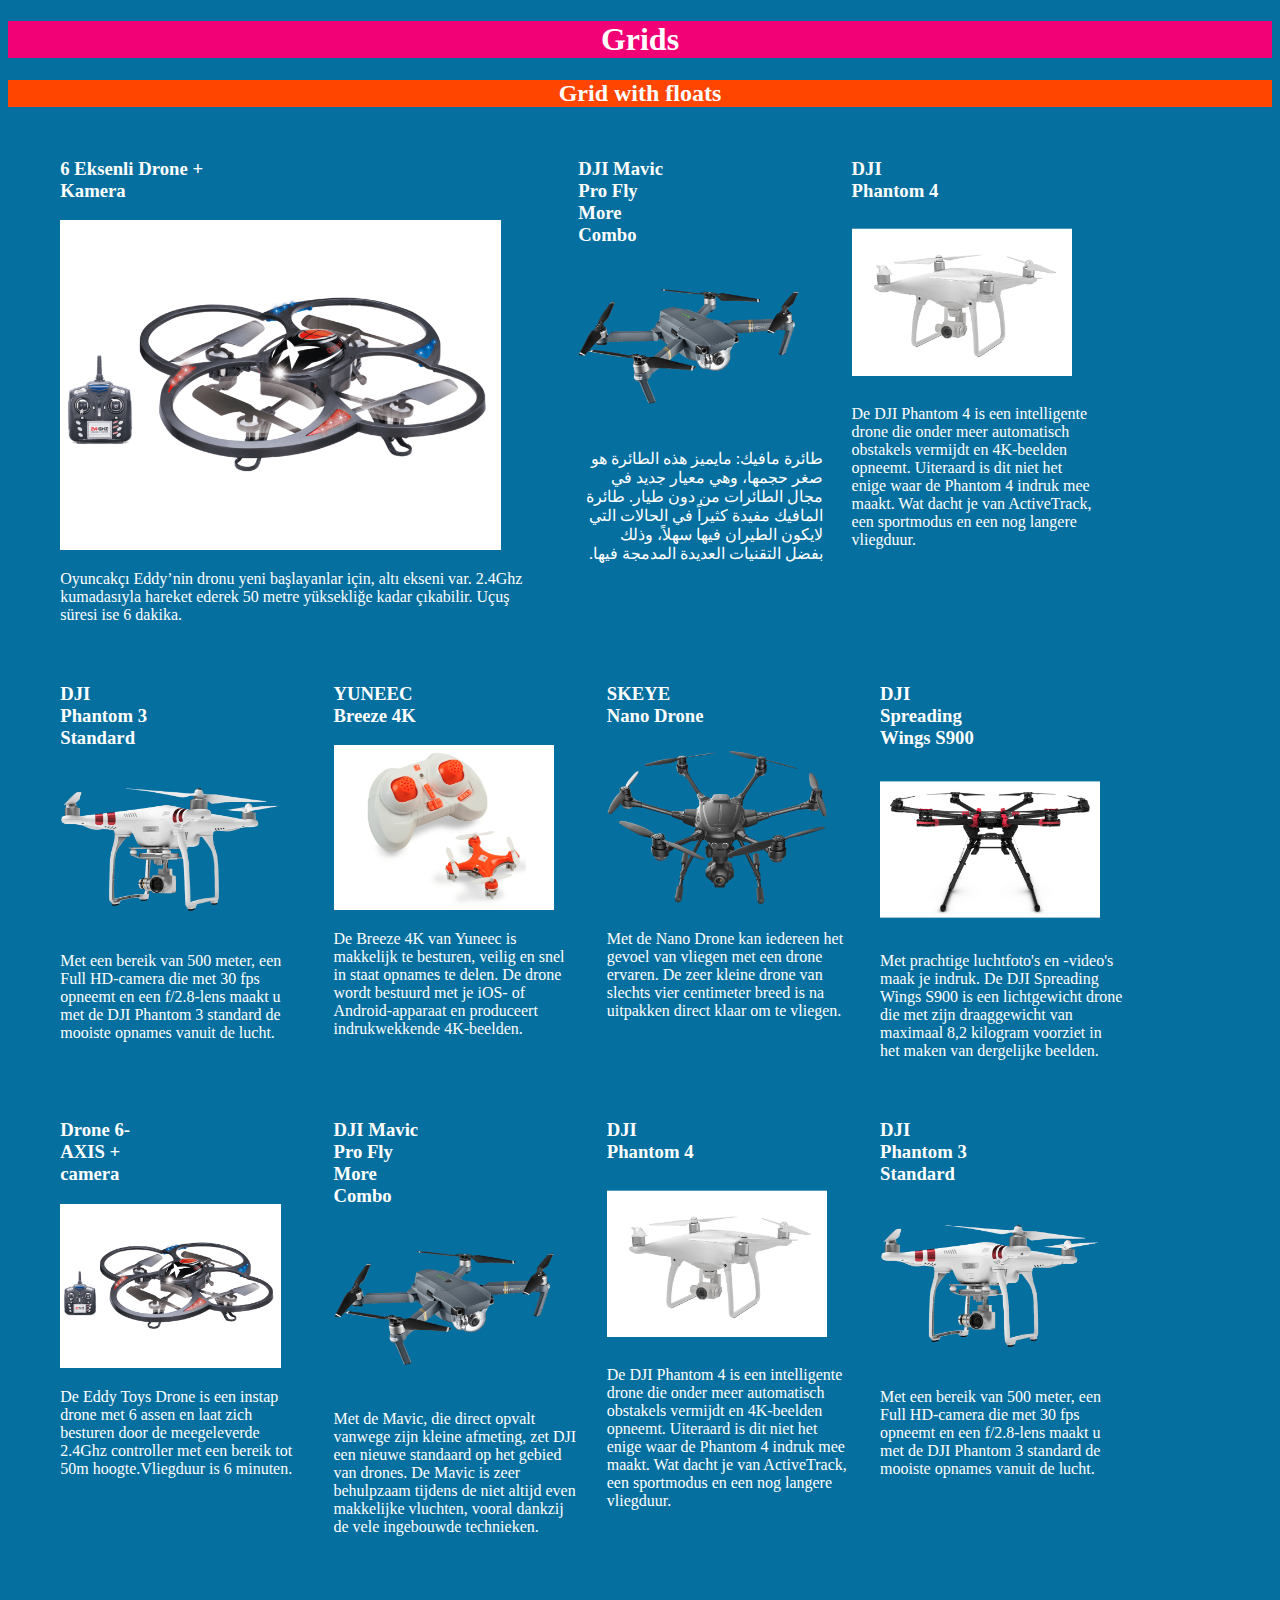
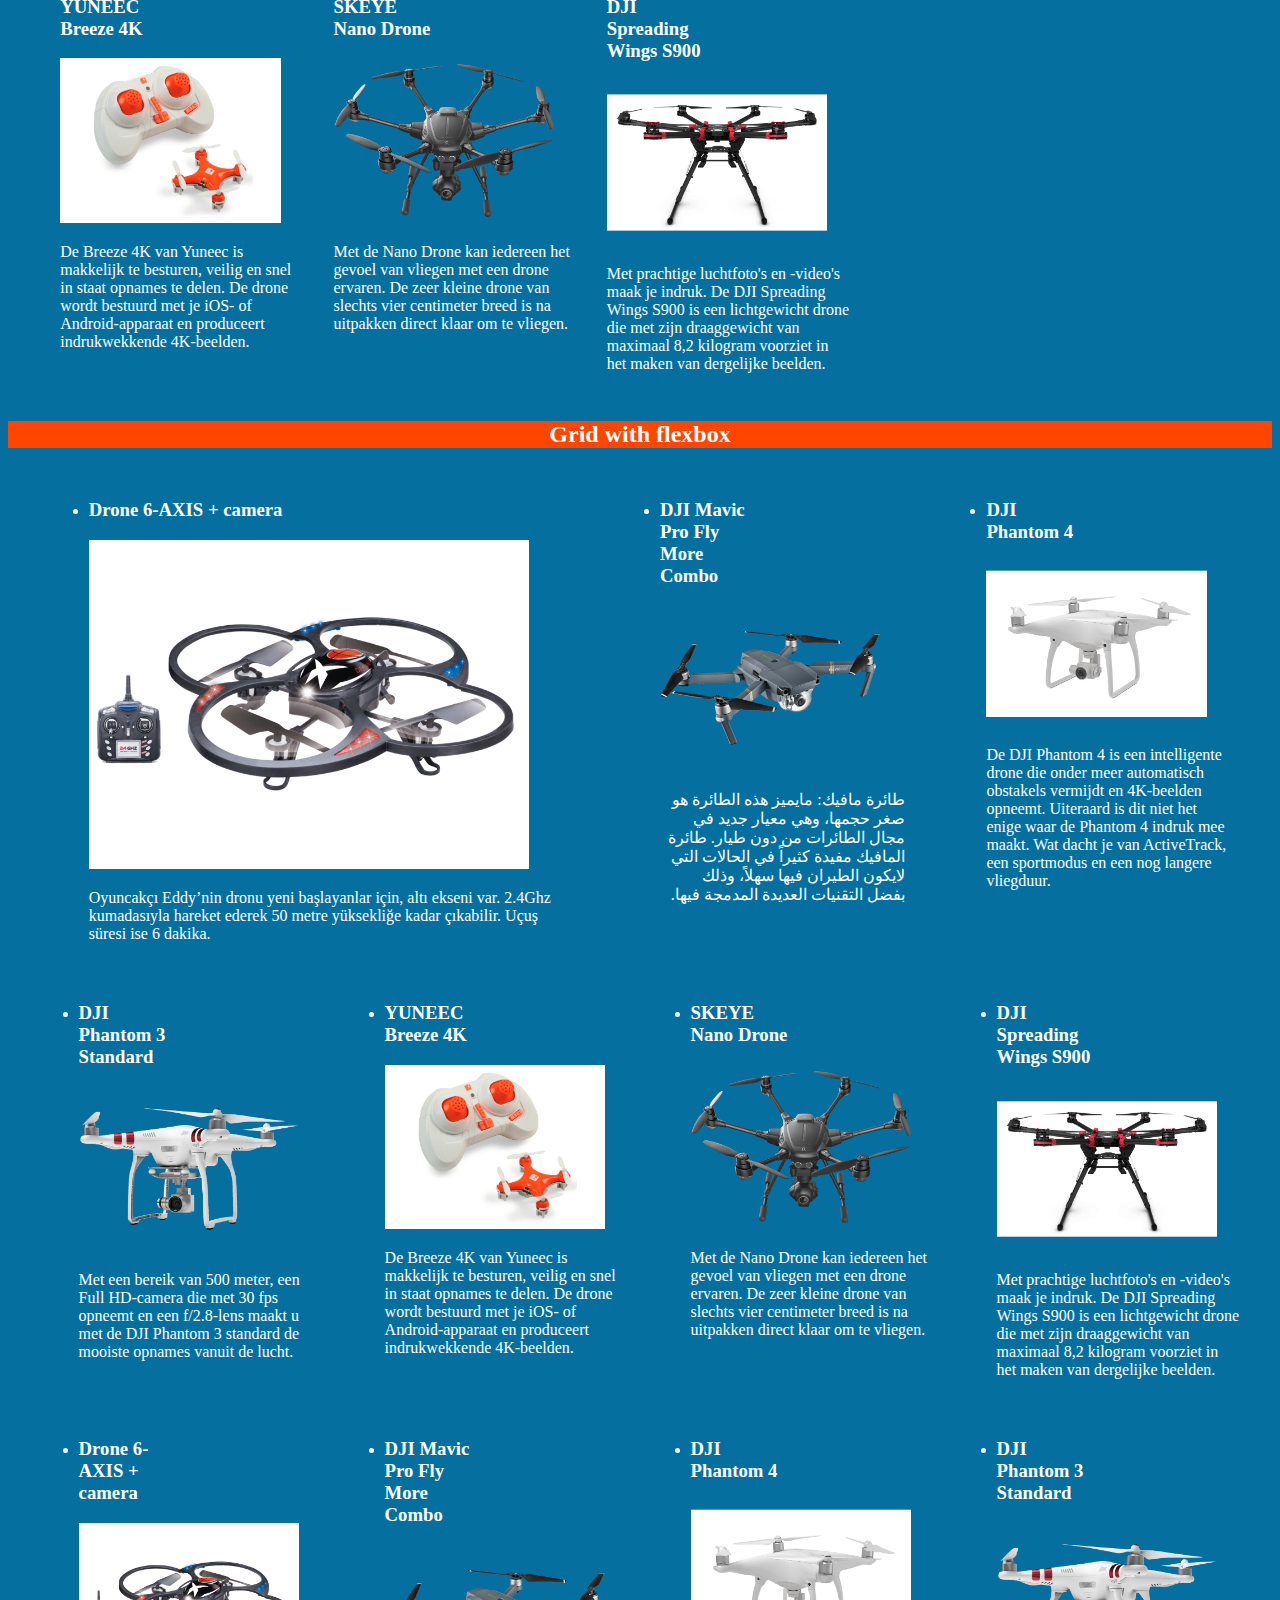
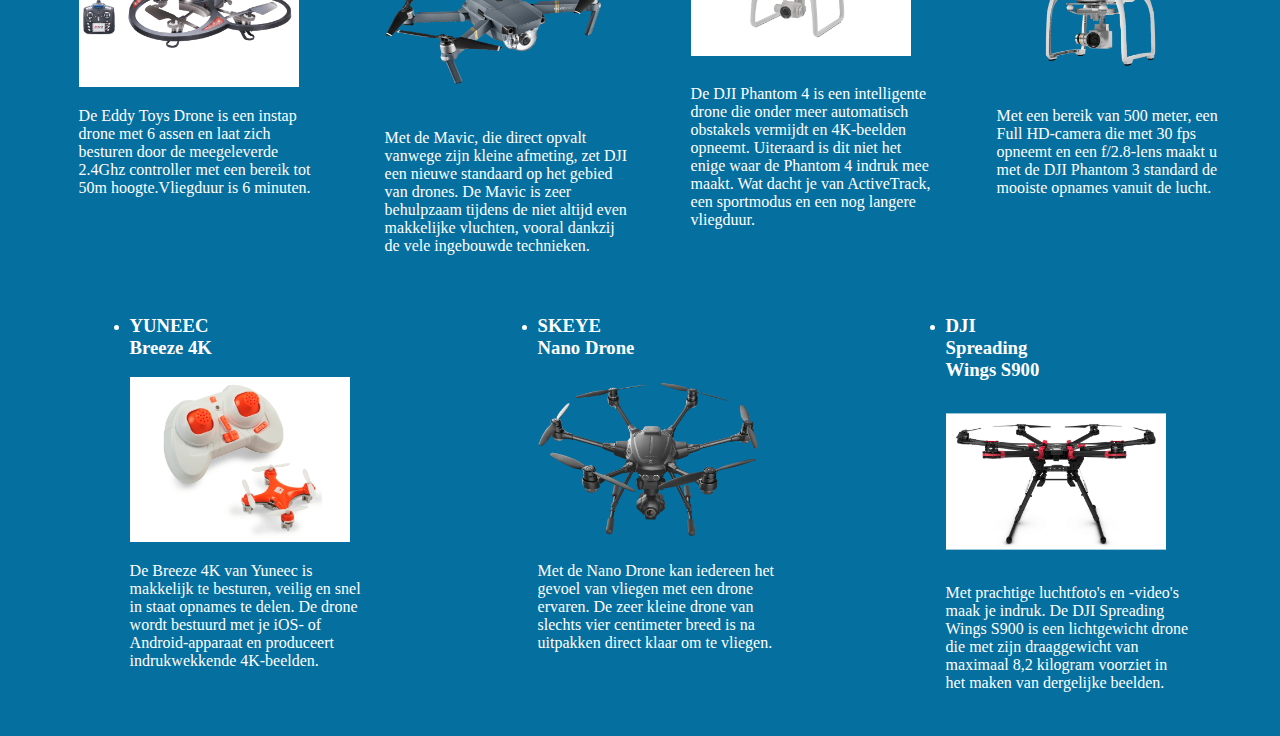
<file: week 2/Assignment/index.html>
<!doctype html>
<html>
    <head>
        <meta charset="utf-8">
        <meta name="viewport" content="width=device-width, initial-scale=1.0">
        <title>Grids</title>
        <link rel="stylesheet" href="style.css">
    </head>
    <body>
        <header>
            <h1>Grids</h1>
        </header>
        <main>
            <section>
                <h2>Grid with floats</h2>
                <ul id="grid-floats">
                    <li class="grid-item">
                        <h3>6 Eksenli Drone + Kamera</h3>
                        <img src="images/drone1.png">
                        <p>Oyuncakçı Eddy’nin dronu yeni başlayanlar için, altı ekseni var. 2.4Ghz kumadasıyla hareket ederek 50 metre yüksekliğe kadar çıkabilir. Uçuş süresi ise 6 dakika.</p>
                    </li>
                    <li class="grid-item">
                        <h3>DJI Mavic Pro Fly More Combo</h3>
                        <img src="images/drone2.png">
                         <p dir="rtl">طائرة مافيك: مايميز هذه الطائرة هو صغر حجمها، وهي معيار جديد في مجال الطائرات من دون طيار. طائرة المافيك مفيدة كثيراً في الحالات التي لايكون الطيران فيها سهلاً، وذلك بفضل التقنيات العديدة المدمجة فيها.</p>
                    </li>
                    <li class="grid-item">
                        <h3>DJI Phantom 4</h3>
                        <img src="images/drone3.png">
                        <p>De DJI Phantom 4 is een intelligente drone die onder meer automatisch obstakels vermijdt en 4K-beelden opneemt. Uiteraard is dit niet het enige waar de Phantom 4 indruk mee maakt. Wat dacht je van ActiveTrack, een sportmodus en een nog langere vliegduur.</p>
                    </li>
                    <li class="grid-item">
                        <h3>DJI Phantom 3 Standard</h3>
                        <img src="images/drone4.png">
                        <p>Met een bereik van 500 meter, een Full HD-camera die met 30 fps opneemt en een f/2.8-lens maakt u met de DJI Phantom 3 standard de mooiste opnames vanuit de lucht.</p>
                    </li>
                    <li class="grid-item">
                        <h3>YUNEEC Breeze 4K</h3>
                        <img src="images/drone5.png">
                        <p>De Breeze 4K van Yuneec is makkelijk te besturen, veilig en snel in staat opnames te delen. De drone wordt bestuurd met je iOS- of Android-apparaat en produceert indrukwekkende 4K-beelden.</p>
                    </li>
                    <li class="grid-item">
                        <h3>SKEYE Nano Drone</h3>
                        <img src="images/drone6.png">
                        <p>Met de Nano Drone kan iedereen het gevoel van vliegen met een drone ervaren. De zeer kleine drone van slechts vier centimeter breed is na uitpakken direct klaar om te vliegen.</p>
                    </li>
                    <li class="grid-item">
                        <h3>DJI Spreading Wings S900</h3>
                        <img src="images/drone7.png">
                        <p>Met prachtige luchtfoto's en -video's maak je indruk. De DJI Spreading Wings S900 is een lichtgewicht drone die met zijn draaggewicht van maximaal 8,2 kilogram voorziet in het maken van dergelijke beelden.</p>
                    </li>
                    <li class="grid-item">
                        <h3>Drone 6-AXIS + camera</h3>
                        <img src="images/drone1.png">
                        <p>De Eddy Toys Drone is een instap drone met 6 assen en laat zich besturen door de meegeleverde 2.4Ghz controller met een bereik tot 50m hoogte.Vliegduur is 6 minuten.</p>
                    </li>
                    <li class="grid-item">
                        <h3>DJI Mavic Pro Fly More Combo</h3>
                        <img src="images/drone2.png">
                        <p>Met de Mavic, die direct opvalt vanwege zijn kleine afmeting, zet DJI een nieuwe standaard op het gebied van drones. De Mavic is zeer behulpzaam tijdens de niet altijd even makkelijke vluchten, vooral dankzij de vele ingebouwde technieken.</p>
                    </li>
                    <li class="grid-item">
                        <h3>DJI Phantom 4</h3>
                        <img src="images/drone3.png">
                        <p>De DJI Phantom 4 is een intelligente drone die onder meer automatisch obstakels vermijdt en 4K-beelden opneemt. Uiteraard is dit niet het enige waar de Phantom 4 indruk mee maakt. Wat dacht je van ActiveTrack, een sportmodus en een nog langere vliegduur.</p>
                    </li>
                    <li class="grid-item">
                        <h3>DJI Phantom 3 Standard</h3>
                        <img src="images/drone4.png">
                        <p>Met een bereik van 500 meter, een Full HD-camera die met 30 fps opneemt en een f/2.8-lens maakt u met de DJI Phantom 3 standard de mooiste opnames vanuit de lucht.</p>
                    </li>
                    <li class="grid-item">
                        <h3>YUNEEC Breeze 4K</h3>
                        <img src="images/drone5.png">
                        <p>De Breeze 4K van Yuneec is makkelijk te besturen, veilig en snel in staat opnames te delen. De drone wordt bestuurd met je iOS- of Android-apparaat en produceert indrukwekkende 4K-beelden.</p>
                    </li>
                    <li class="grid-item">
                        <h3>SKEYE Nano Drone</h3>
                        <img src="images/drone6.png">
                        <p>Met de Nano Drone kan iedereen het gevoel van vliegen met een drone ervaren. De zeer kleine drone van slechts vier centimeter breed is na uitpakken direct klaar om te vliegen.</p>
                    </li>
                    <li class="grid-item">
                        <h3>DJI Spreading Wings S900</h3>
                        <img src="images/drone7.png">
                        <p>Met prachtige luchtfoto's en -video's maak je indruk. De DJI Spreading Wings S900 is een lichtgewicht drone die met zijn draaggewicht van maximaal 8,2 kilogram voorziet in het maken van dergelijke beelden.</p>
                    </li>
                </ul>
                
            </section>
            <section>
                <h2>Grid with flexbox</h2>
                <ul id="grid-flex">
                    <li class="grid-item">
                        <h3>Drone 6-AXIS + camera</h3>
                        <img src="images/drone1.png">
                        <p>Oyuncakçı Eddy’nin dronu yeni başlayanlar için, altı ekseni var. 2.4Ghz kumadasıyla hareket ederek 50 metre yüksekliğe kadar çıkabilir. Uçuş süresi ise 6 dakika.</p>
                    </li>
                    <li class="grid-item">
                        <h3>DJI Mavic Pro Fly More Combo</h3>
                        <img src="images/drone2.png">
                         <p dir="rtl">طائرة مافيك: مايميز هذه الطائرة هو صغر حجمها، وهي معيار جديد في مجال الطائرات من دون طيار. طائرة المافيك مفيدة كثيراً في الحالات التي لايكون الطيران فيها سهلاً، وذلك بفضل التقنيات العديدة المدمجة فيها.</p>
                    </li>
                    <li class="grid-item">
                        <h3>DJI Phantom 4</h3>
                        <img src="images/drone3.png">
                        <p>De DJI Phantom 4 is een intelligente drone die onder meer automatisch obstakels vermijdt en 4K-beelden opneemt. Uiteraard is dit niet het enige waar de Phantom 4 indruk mee maakt. Wat dacht je van ActiveTrack, een sportmodus en een nog langere vliegduur.</p>
                    </li>
                    <li class="grid-item">
                        <h3>DJI Phantom 3 Standard</h3>
                        <img src="images/drone4.png">
                        <p>Met een bereik van 500 meter, een Full HD-camera die met 30 fps opneemt en een f/2.8-lens maakt u met de DJI Phantom 3 standard de mooiste opnames vanuit de lucht.</p>
                    </li>
                    <li class="grid-item">
                        <h3>YUNEEC Breeze 4K</h3>
                        <img src="images/drone5.png">
                        <p>De Breeze 4K van Yuneec is makkelijk te besturen, veilig en snel in staat opnames te delen. De drone wordt bestuurd met je iOS- of Android-apparaat en produceert indrukwekkende 4K-beelden.</p>
                    </li>
                    <li class="grid-item">
                        <h3>SKEYE Nano Drone</h3>
                        <img src="images/drone6.png">
                        <p>Met de Nano Drone kan iedereen het gevoel van vliegen met een drone ervaren. De zeer kleine drone van slechts vier centimeter breed is na uitpakken direct klaar om te vliegen.</p>
                    </li>
                    <li class="grid-item">
                        <h3>DJI Spreading Wings S900</h3>
                        <img src="images/drone7.png">
                        <p>Met prachtige luchtfoto's en -video's maak je indruk. De DJI Spreading Wings S900 is een lichtgewicht drone die met zijn draaggewicht van maximaal 8,2 kilogram voorziet in het maken van dergelijke beelden.</p>
                    </li>
                    <li class="grid-item">
                        <h3>Drone 6-AXIS + camera</h3>
                        <img src="images/drone1.png">
                        <p>De Eddy Toys Drone is een instap drone met 6 assen en laat zich besturen door de meegeleverde 2.4Ghz controller met een bereik tot 50m hoogte.Vliegduur is 6 minuten.</p>
                    </li>
                    <li class="grid-item">
                        <h3>DJI Mavic Pro Fly More Combo</h3>
                        <img src="images/drone2.png">
                        <p>Met de Mavic, die direct opvalt vanwege zijn kleine afmeting, zet DJI een nieuwe standaard op het gebied van drones. De Mavic is zeer behulpzaam tijdens de niet altijd even makkelijke vluchten, vooral dankzij de vele ingebouwde technieken.</p>
                    </li>
                    <li class="grid-item">
                        <h3>DJI Phantom 4</h3>
                        <img src="images/drone3.png">
                        <p>De DJI Phantom 4 is een intelligente drone die onder meer automatisch obstakels vermijdt en 4K-beelden opneemt. Uiteraard is dit niet het enige waar de Phantom 4 indruk mee maakt. Wat dacht je van ActiveTrack, een sportmodus en een nog langere vliegduur.</p>
                    </li>
                    <li class="grid-item">
                        <h3>DJI Phantom 3 Standard</h3>
                        <img src="images/drone4.png">
                        <p>Met een bereik van 500 meter, een Full HD-camera die met 30 fps opneemt en een f/2.8-lens maakt u met de DJI Phantom 3 standard de mooiste opnames vanuit de lucht.</p>
                    </li>
                    <li class="grid-item">
                        <h3>YUNEEC Breeze 4K</h3>
                        <img src="images/drone5.png">
                        <p>De Breeze 4K van Yuneec is makkelijk te besturen, veilig en snel in staat opnames te delen. De drone wordt bestuurd met je iOS- of Android-apparaat en produceert indrukwekkende 4K-beelden.</p>
                    </li>
                    <li class="grid-item">
                        <h3>SKEYE Nano Drone</h3>
                        <img src="images/drone6.png">
                        <p>Met de Nano Drone kan iedereen het gevoel van vliegen met een drone ervaren. De zeer kleine drone van slechts vier centimeter breed is na uitpakken direct klaar om te vliegen.</p>
                    </li>
                    <li class="grid-item">
                        <h3>DJI Spreading Wings S900</h3>
                        <img src="images/drone7.png">
                        <p>Met prachtige luchtfoto's en -video's maak je indruk. De DJI Spreading Wings S900 is een lichtgewicht drone die met zijn draaggewicht van maximaal 8,2 kilogram voorziet in het maken van dergelijke beelden.</p>
                    </li>
                </ul>
            </section>
        </main>
    </body>
</html>
</file>
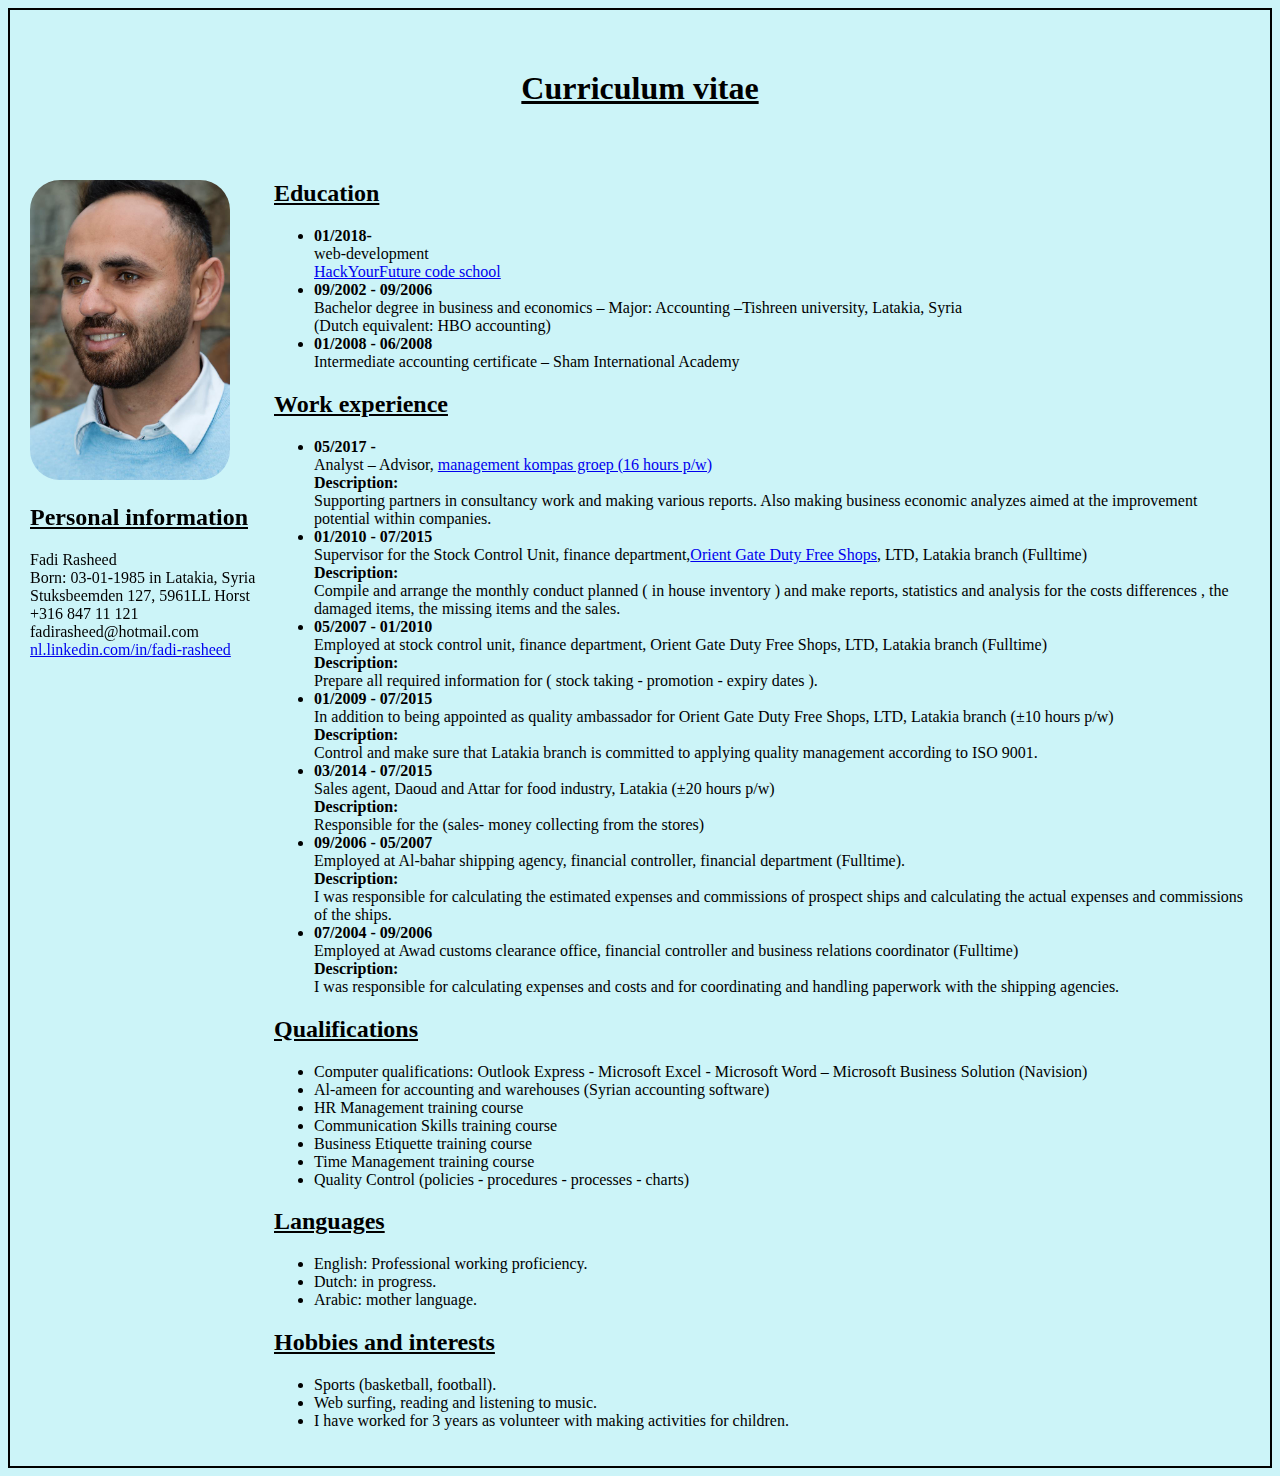
<file: week1/cv.html>
<!DOCTYPE html>
<html>
<head>
    <meta charset="utf-8" />
    <meta http-equiv="X-UA-Compatible" content="IE=edge">
    <title>Fadi Rasheed CV</title>
    <link rel="stylesheet" type="text/css" href="cv.css" />
</head>
<body>
    <h1>Curriculum vitae</h1>
    <div id="Personal-info">
    <img id="frasheed-img" src="frasheed.jpg" alt="fadi-rasheed-photo">
    
        <h2>Personal information</h2>
        <p>
        Fadi Rasheed<br>
        Born:  03-01-1985 in Latakia, Syria<br>
        Stuksbeemden 127, 5961LL Horst<br>
        +316 847 11 121<br>
        fadirasheed@hotmail.com<br>
        <a href="https://www.linkedin.com/in/fadi-rasheed/">nl.linkedin.com/in/fadi-rasheed</a>
        </p>
    </div>
    <section id="res-info">
    <div>    
        <h2>Education</h2>
            <ul>
                <li>
                    <span>01/2018-</span><br>
                    web-development<br>
                    <a href="http://hackyourfuture.net/"> HackYourFuture code school</a>
                </li>
                <li>
                    <span>09/2002 - 09/2006</span><br>
                    Bachelor degree in  business and economics – Major: Accounting –Tishreen university, Latakia, Syria<br>
                    (Dutch equivalent: HBO accounting)
                </li>
                <li>
                    <span>01/2008 - 06/2008</span><br>
                    Intermediate accounting certificate – Sham International Academy
                </li>
            </ul>
    </div>
    <div>
        <h2>Work experience</h2>
            <ul>
                <li>
                    <span>05/2017 -</span><br>
                    Analyst – Advisor, <a href="http://www.managementkompasgroep.nl/">management kompas groep (16 hours p/w)</a><br>
                    <span>Description:</span><br>
                    Supporting partners in consultancy work and making various reports. Also making business economic analyzes aimed at the improvement potential within companies.<br>
                </li>
                <li>
                    <span>01/2010 - 07/2015</span><br>
                    Supervisor for the Stock Control Unit, finance department,<a href="http://www.orientgatedf.com.sy/index2.php?id=home">Orient Gate Duty Free Shops</a>, LTD, Latakia branch (Fulltime)<br>
                    <span>Description:</span><br>
                    Compile and arrange the monthly conduct planned ( in house inventory ) and make reports, statistics and analysis for the costs differences , the damaged items, the missing items and the sales.<br>
                </li>
                <li>
                    <span>05/2007 - 01/2010</span><br>
                    Employed at stock control unit, finance department, Orient Gate Duty Free Shops, LTD, Latakia branch (Fulltime)<br>
                    <span>Description:</span><br>
                    Prepare all required information for ( stock taking - promotion - expiry dates ).<br>
                </li>
                <li>
                    <span>01/2009 - 07/2015</span><br>
                    In addition to being appointed as quality ambassador for Orient Gate Duty Free Shops, LTD, Latakia branch (±10 hours p/w)<br>
                    <span>Description:</span><br>
                    Control and make sure that Latakia branch is committed to applying quality management according to ISO 9001.<br>
                </li>
                <li>
                    <span>03/2014 - 07/2015</span><br>
                    Sales agent, Daoud and Attar for food industry, Latakia (±20 hours p/w)<br>
                    <span>Description:</span><br>
                    Responsible for the (sales- money collecting from the stores)<br>
                </li>
                <li>
                    <span>09/2006 - 05/2007</span><br>
                    Employed at Al-bahar shipping agency, financial controller, financial department (Fulltime).<br>
                    <span>Description:</span><br>
                    I was responsible for calculating the estimated expenses and commissions of prospect ships and calculating the actual expenses and commissions of the ships.<br>
                </li>
                <li>
                    <span>07/2004 - 09/2006</span><br>
                    Employed at Awad customs clearance office, financial controller and business relations coordinator (Fulltime)<br>
                    <span>Description:</span><br>
                    I was responsible for calculating expenses and costs and for coordinating and handling paperwork with the shipping agencies.<br>
                </li>
            </ul>
        
    </div>
    <div>
        <h2>Qualifications</h2>
        <ul>
            <li>Computer qualifications:  Outlook Express - Microsoft Excel - Microsoft Word – Microsoft Business Solution (Navision)</li>
            <li>Al-ameen for accounting and warehouses (Syrian accounting software)</li>
            <li>HR Management training course</li>
            <li>Communication Skills training course</li>
            <li>Business Etiquette training course</li>
            <li>Time Management training course</li>
            <li>Quality Control (policies - procedures - processes - charts)</li>
        </ul>
    </div>
    <div>
        <h2>Languages</h2>
        <ul>
            <li>English: Professional working proficiency.</li>
            <li>Dutch: in progress.</li>
            <li>Arabic: mother language.</li>
        </ul>
    </div>
    <div>
        <h2>Hobbies and interests</h2>
        <ul>
            <li>Sports (basketball, football).</li>
            <li>Web surfing, reading and listening to music.</li>
            <li>I have worked for 3 years as volunteer with making activities for children.</li>
        </ul>
    </div>
</section>
</body>
</html>
</file>
<file: week 2/Assignment/style.css>
body{
    background-color:#056fa0 ;
    color: white;
}
@keyframes example {
    0%   {background-color:#FF6EB0;}
    25%  {background-color:#51A39D;}
    50%  {background-color:olivedrab;}
    75%  {background-color:#814374;}
}
h1, h2 {
    text-align: center;
    animation-name: example;
    animation-duration: 8s;
}
h1 {
    background-color:#F20075;
}
h2 {
    background-color: orangered;
}

img {
     width: 90%;    
}
p:hover {
    background-color:rgb(190, 188, 188);
    color: black;
}
#grid-flex {
    display: flex;
    flex-flow: row wrap;
    justify-content: space-around;
}
@media all and (max-width: 480px) {
    /*float*/
    #grid-floats .grid-item {
        display: inline-block;
        vertical-align: top;
        width: 45%;
        margin: 1%;  
          
    }
         
    #grid-floats :nth-child(1) {
        width: 96%;
    }
    .grid-item img{
        max-width:100%        
    }
    /*flex*/
    #grid-flex .grid-item {
        width: 40%;
        margin: 1%;
    }
    #grid-flex :nth-child(1) {
        width: 96%;  
    }
    
}

@media all and (min-width: 481px) and (max-width: 1023px) {
    /*float*/
    #grid-floats .grid-item {
        display: inline-block;
        vertical-align: top;
        width: 28%;
        margin: 1%;    
    }
         
    #grid-floats :nth-child(-n+2) {
        width: 45%;
    }

    /*flex*/
    #grid-flex .grid-item {
        width: 28%;
        margin: 1%;
    }
    #grid-flex :nth-child(-n+2) {
        width: 45%;  
    }
}

@media all and (min-width: 1024px) {
    /*float*/
    #grid-floats .grid-item {
        display: inline-block;
        vertical-align: top;
        width: 20%;
        margin: 1%;    
    }
         
    #grid-floats :nth-child(1) {
        width: 40%;
    }

    /*flex*/
    #grid-flex .grid-item {
        width: 20%;
        margin: 1%;
    }
    #grid-flex :nth-child(1) {
        width: 40%;  
    }
}
</file>
<file: week1/cv.css>
#frasheed-img {
    margin-right: 100px;
    border-radius: 30px;
    width: 200px;
}

#Personal-info {
    float: left;
    position: sticky;
    top: 30px;
    width: 20%;
}

body {
    border-width:2px;
    border-style: solid;
    padding: 20px;
    background-color: rgb(204, 244, 248)
}
section {
    margin-left: 20%;
}

h1 {
    font-size: 2em;
    font-weight: bold;
    text-align: center;
    margin-bottom: 60px;
    margin-top: 40px; 
    height: 50px;
    text-decoration: underline;
}
h2 {
    text-decoration: underline;
}
span {
    font-weight: bold;
}
</file>
